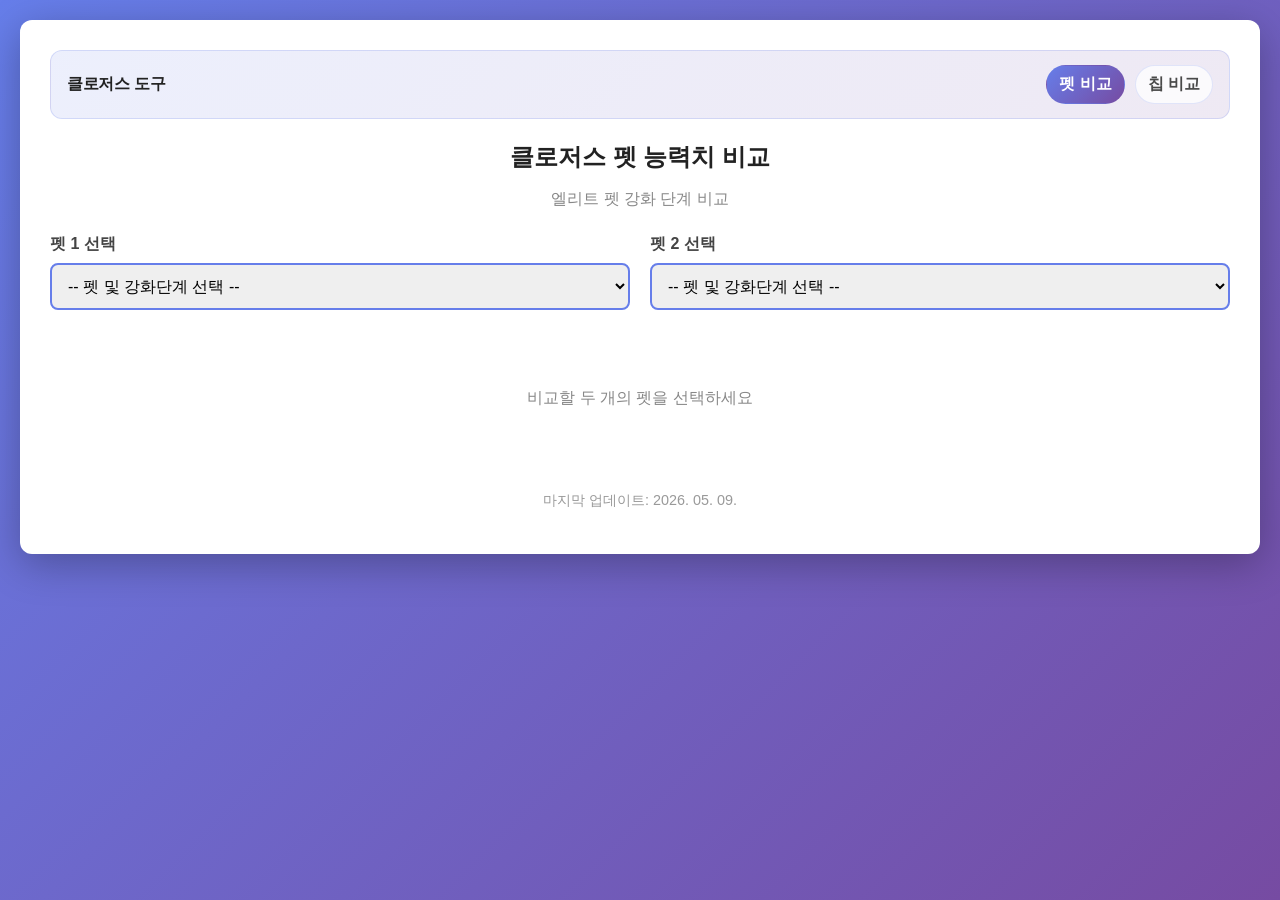
<file: index.html>
<!DOCTYPE html>
<html lang="ko">
<head>
	<meta charset="UTF-8">
	<meta name="viewport" content="width=device-width, initial-scale=1.0">
	<title>클로저스 도구</title>
	<meta http-equiv="refresh" content="0; url=./pet.html">
	<script>
		window.location.replace('./pet.html');
	</script>
</head>
<body>
	<p>펫 능력치 비교로 이동 중입니다. 페이지가 이동되지 않는다면 <a href="./pet.html">여기</a>를 눌러 이동해주세요.</p>
</body>
</html>
</file>
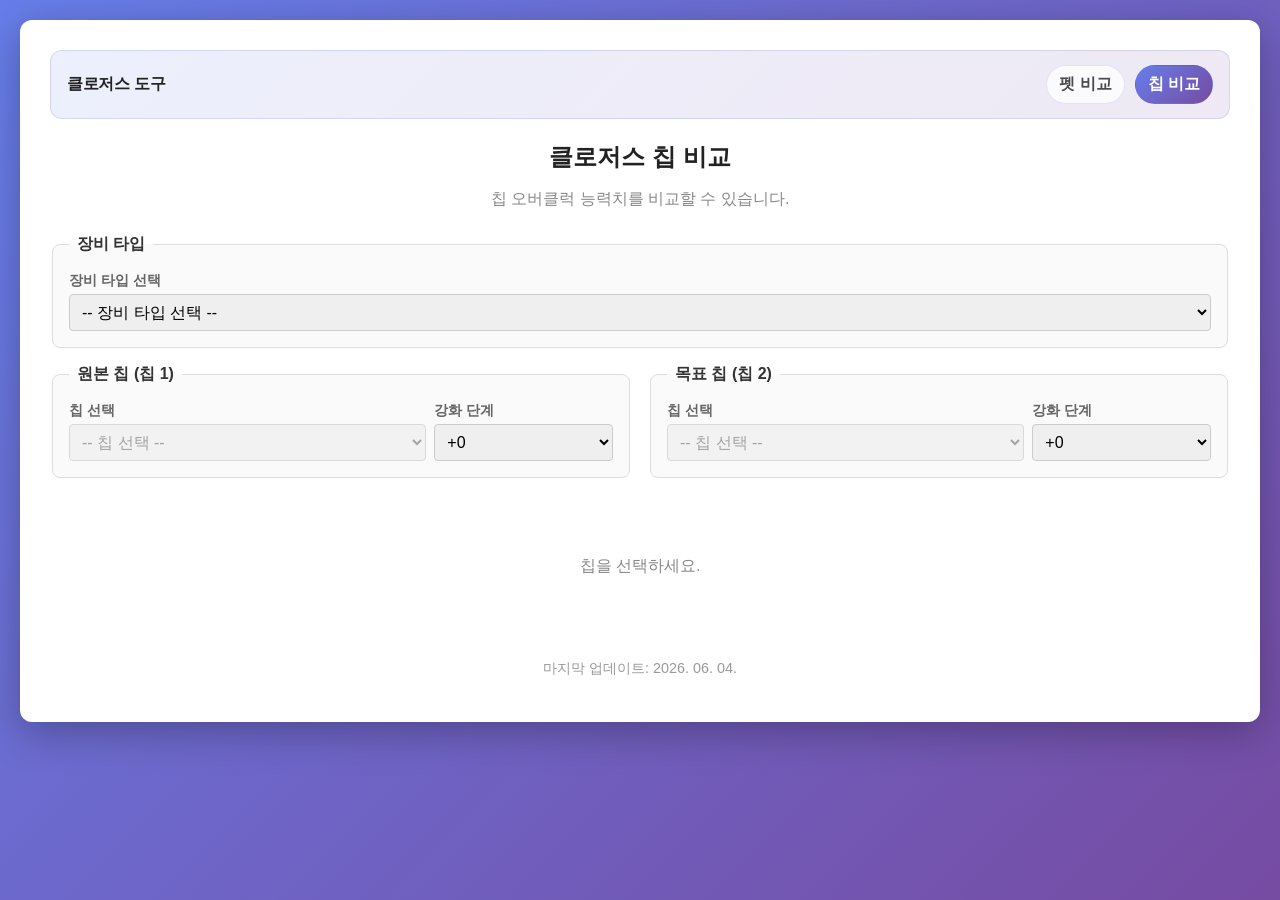
<file: chip.html>
<!DOCTYPE html>
<html lang="ko">
<head>
	<meta charset="UTF-8">
    <meta name="viewport" content="width=device-width, initial-scale=1.0">
    <title>클로저스 칩 비교</title>
    <link rel="stylesheet" href="./assets/styles.css">
</head>
<body>
    <div class="container">
        <nav class="site-nav" aria-label="페이지 이동">
            <a class="site-nav__brand" href="./pet.html">클로저스 도구</a>
            <div class="site-nav__links">
                <a class="site-nav__link" href="./pet.html">펫 비교</a>
                <a class="site-nav__link is-active" href="./chip.html" aria-current="page">칩 비교</a>
            </div>
        </nav>
        <h2>클로저스 칩 비교</h2>
        <p style="text-align:center;color:#888;margin-bottom:24px;">칩 오버클럭 능력치를 비교할 수 있습니다.</p>

        <div style="margin-bottom: 24px;">
            <fieldset style="margin-bottom: 16px; border: 1px solid #ddd; border-radius: 8px; padding: 16px; background-color: #fafafa;">
                <legend style="font-weight: bold; color: #333; padding: 0 8px;">장비 타입</legend>
                <div class="control-group" style="margin-bottom: 0;">
                    <label for="slot-select" style="display: block; margin-bottom: 4px; font-size: 0.9em; color: #666;">장비 타입 선택</label>
                    <select id="slot-select" style="width: 100%; box-sizing: border-box; padding: 8px; border: 1px solid #ccc; border-radius: 4px;"><option value="">-- 장비 타입 선택 --</option></select>
                </div>
            </fieldset>

            <div style="display: flex; gap: 16px; flex-wrap: wrap;">
                <fieldset style="flex: 1; min-width: 250px; border: 1px solid #ddd; border-radius: 8px; padding: 16px; background-color: #fafafa;">
                    <legend style="font-weight: bold; color: #333; padding: 0 8px;">원본 칩 (칩 1)</legend>
                    <div style="display: flex; gap: 8px;">
                        <div class="control-group" style="flex: 2; margin-bottom: 0;">
                            <label for="chip1-select" style="display: block; margin-bottom: 4px; font-size: 0.9em; color: #666;">칩 선택</label>
                            <select id="chip1-select" style="width: 100%; box-sizing: border-box; padding: 8px; border: 1px solid #ccc; border-radius: 4px;"><option value="">-- 칩 선택 --</option></select>
                        </div>
                        <div class="control-group" style="flex: 1; margin-bottom: 0;">
                            <label for="chip1-level" style="display: block; margin-bottom: 4px; font-size: 0.9em; color: #666;">강화 단계</label>
                            <select id="chip1-level" style="width: 100%; box-sizing: border-box; padding: 8px; border: 1px solid #ccc; border-radius: 4px;"><option value="0">+0</option></select>
                        </div>
                    </div>
                </fieldset>

                <fieldset style="flex: 1; min-width: 250px; border: 1px solid #ddd; border-radius: 8px; padding: 16px; background-color: #fafafa;">
                    <legend style="font-weight: bold; color: #333; padding: 0 8px;">목표 칩 (칩 2)</legend>
                    <div style="display: flex; gap: 8px;">
                        <div class="control-group" style="flex: 2; margin-bottom: 0;">
                            <label for="chip2-select" style="display: block; margin-bottom: 4px; font-size: 0.9em; color: #666;">칩 선택</label>
                            <select id="chip2-select" style="width: 100%; box-sizing: border-box; padding: 8px; border: 1px solid #ccc; border-radius: 4px;"><option value="">-- 칩 선택 --</option></select>
                        </div>
                        <div class="control-group" style="flex: 1; margin-bottom: 0;">
                            <label for="chip2-level" style="display: block; margin-bottom: 4px; font-size: 0.9em; color: #666;">강화 단계</label>
                            <select id="chip2-level" style="width: 100%; box-sizing: border-box; padding: 8px; border: 1px solid #ccc; border-radius: 4px;"><option value="0">+0</option></select>
                        </div>
                    </div>
                </fieldset>
            </div>
        </div>

        <div id="comparison-area"><div class="empty-state"><p>칩을 선택하세요.</p></div></div>
        <div class="footer"><p>마지막 업데이트: 2026. 06. 04.</p></div>
    </div>
    <script src="./assets/chip.js" defer></script>
</body>
</html>
</file>
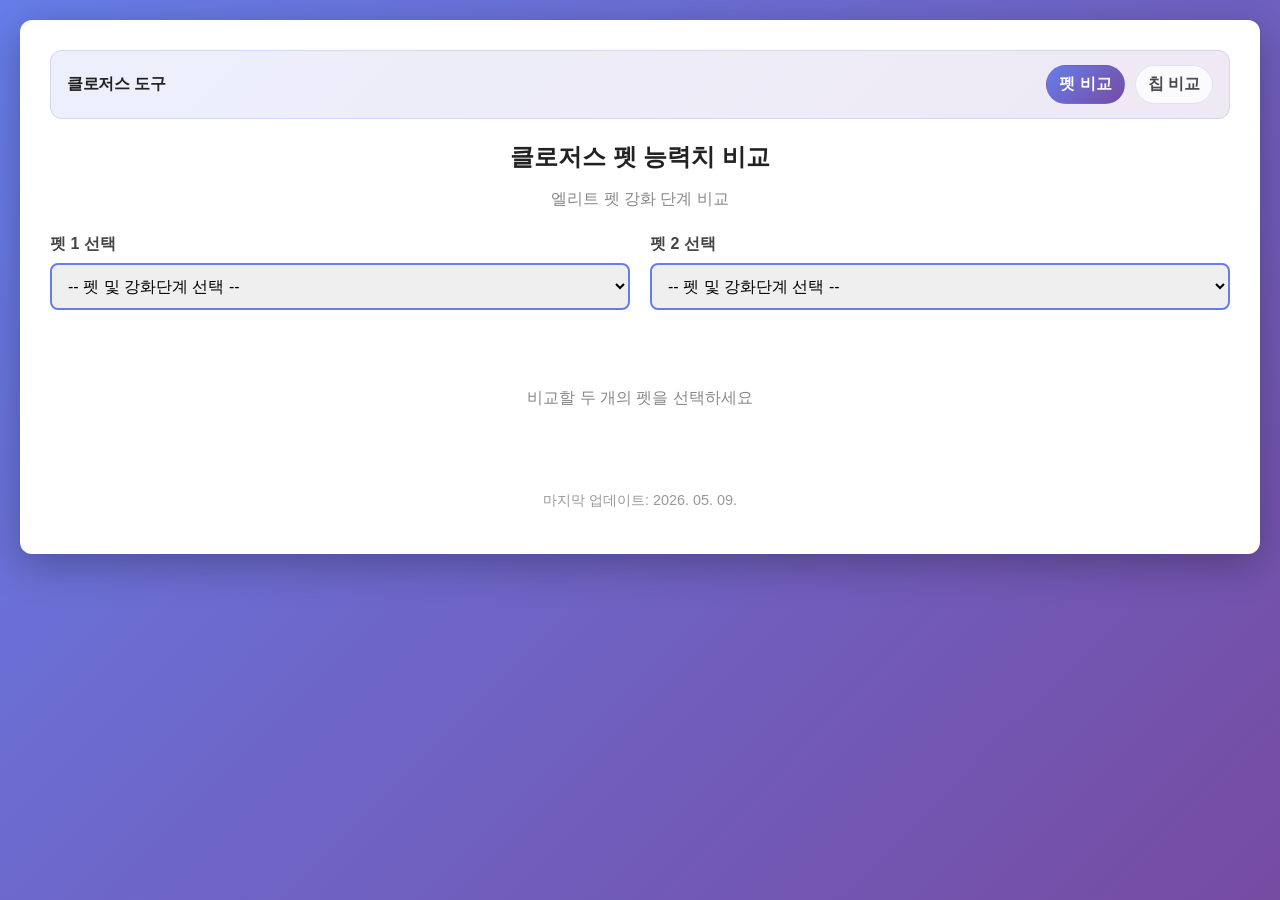
<file: pet.html>
<!DOCTYPE html><html lang="ko"><head><meta charset="UTF-8"><meta name="viewport" content="width=device-width, initial-scale=1.0"><title>클로저스 펫 능력치 비교</title><link rel="stylesheet" href="./assets/styles.css"></head><body><div class="container"><nav class="site-nav" aria-label="페이지 이동"><a class="site-nav__brand" href="./pet.html">클로저스 도구</a><div class="site-nav__links"><a class="site-nav__link is-active" href="./pet.html" aria-current="page">펫 비교</a><a class="site-nav__link" href="./chip.html">칩 비교</a></div></nav><h2>클로저스 펫 능력치 비교</h2><p style="text-align:center;color:#888;margin-bottom:24px;">엘리트 펫 강화 단계 비교</p><div class="controls"><div class="control-group"><label for="pet1-select">펫 1 선택</label><select id="pet1-select"><option value="">-- 펫 및 강화단계 선택 --</option></select></div><div class="control-group"><label for="pet2-select">펫 2 선택</label><select id="pet2-select"><option value="">-- 펫 및 강화단계 선택 --</option></select></div></div><div id="comparison-area"><div class="empty-state"><p>비교할 두 개의 펫을 선택하세요</p></div></div><div class="footer"><p>마지막 업데이트: 2026. 05. 09.</p></div></div><script src="./assets/pet.js" defer></script></body></html>
</file>
<file: assets/styles.css>
* { box-sizing: border-box; }
body {
    margin: 0;
    padding: 20px;
    min-height: 100vh;
    font-family: 'Segoe UI', Tahoma, Geneva, Verdana, sans-serif;
    background: linear-gradient(135deg, #667eea 0%, #764ba2 100%);
}
.container {
    max-width: 1400px;
    margin: 0 auto;
    padding: 30px;
    background: #fff;
    border-radius: 12px;
    box-shadow: 0 10px 40px rgba(0, 0, 0, 0.28);
}
.site-nav {
    display: flex;
    align-items: center;
    justify-content: space-between;
    gap: 16px;
    margin-bottom: 22px;
    padding: 14px 16px;
    border-radius: 12px;
    background: linear-gradient(135deg, rgba(102, 126, 234, 0.12), rgba(118, 75, 162, 0.12));
    border: 1px solid rgba(102, 126, 234, 0.2);
}
.site-nav__brand {
    color: #222;
    font-weight: 800;
    text-decoration: none;
    letter-spacing: -0.02em;
}
.site-nav__links {
    display: flex;
    flex-wrap: wrap;
    gap: 10px;
}
.site-nav__link {
    padding: 8px 12px;
    border-radius: 999px;
    color: #4a4a4a;
    text-decoration: none;
    font-weight: 700;
    background: rgba(255, 255, 255, 0.75);
    border: 1px solid rgba(102, 126, 234, 0.18);
    transition: transform 0.15s ease, box-shadow 0.15s ease, background 0.15s ease;
}
.site-nav__link:hover {
    transform: translateY(-1px);
    box-shadow: 0 8px 18px rgba(102, 126, 234, 0.14);
}
.site-nav__link.is-active {
    color: #fff;
    background: linear-gradient(135deg, #667eea 0%, #764ba2 100%);
    border-color: transparent;
}
h1, h2 { margin: 0 0 12px; text-align: center; color: #222; }
.controls, .pet-info { display: grid; grid-template-columns: 1fr 1fr; gap: 20px; }
.controls { margin-bottom: 24px; }
.control-group { display: flex; flex-direction: column; }
label { margin-bottom: 8px; font-weight: 700; color: #444; }
select {
    padding: 12px;
    border: 2px solid #667eea;
    border-radius: 8px;
    font-size: 1em;
}
.pet-card {
    padding: 18px 20px;
    border-radius: 10px;
    background: linear-gradient(135deg, #f5f7fa 0%, #dfe6f3 100%);
    border-left: 4px solid #667eea;
}
.pet-card.pet2 { border-left-color: #764ba2; }
.pet-name { font-size: 1.2em; font-weight: 800; color: #222; margin-bottom: 6px; }
.pet-detail { color: #666; }
#comparison-area {
    margin-top: 26px;
    overflow-x: auto;
}
table {
    width: 100%;
    min-width: 760px;
    border-collapse: collapse;
    table-layout: fixed;
}
th, td {
    padding: 12px 14px;
    border-bottom: 1px solid #eee;
    text-align: left;
    vertical-align: top;
    white-space: nowrap;
    overflow: hidden;
    text-overflow: ellipsis;
}
th { background: linear-gradient(135deg, #667eea 0%, #764ba2 100%); color: #fff; }
.stat-name { font-weight: 700; color: #333; }
.value-pet1 { color: #667eea; font-weight: 700; }
.value-pet2 { color: #764ba2; font-weight: 700; }
.diff { color: #d94848; font-weight: 700; }
.diff-positive { color: #1f9d55; font-weight: 700; }
.warning-box {
    margin: 16px 0 0;
    padding: 14px 16px;
    border-radius: 10px;
    background: linear-gradient(135deg, rgba(229, 169, 16, 0.16), rgba(255, 214, 102, 0.24));
    border: 1px solid rgba(229, 169, 16, 0.4);
    color: #8a5d00;
    font-weight: 700;
    box-shadow: 0 8px 20px rgba(229, 169, 16, 0.08);
}

th:nth-child(1), td:nth-child(1) { width: 38%; }
th:nth-child(2), td:nth-child(2) { width: 20%; }
th:nth-child(3), td:nth-child(3) { width: 20%; }
th:nth-child(4), td:nth-child(4) { width: 22%; }
.empty-state { text-align: center; color: #888; padding: 36px 12px; }
.footer { margin-top: 30px; text-align: center; color: #999; font-size: 0.9em; }
@media (max-width: 768px) {
    .site-nav {
        flex-direction: column;
        align-items: flex-start;
    }
    .controls, .pet-info { grid-template-columns: 1fr; }
    #comparison-area {
        overflow-x: visible;
    }
    table {
        min-width: 0;
        width: 100%;
        table-layout: fixed;
        font-size: 0.92em;
    }
    th, td {
        padding: 10px 8px;
        white-space: normal;
        overflow: visible;
        text-overflow: clip;
        word-break: keep-all;
        overflow-wrap: anywhere;
    }
    th:nth-child(1), td:nth-child(1) { width: 34%; }
    th:nth-child(2), td:nth-child(2) { width: 22%; }
    th:nth-child(3), td:nth-child(3) { width: 22%; }
    th:nth-child(4), td:nth-child(4) { width: 22%; }
}
</file>
